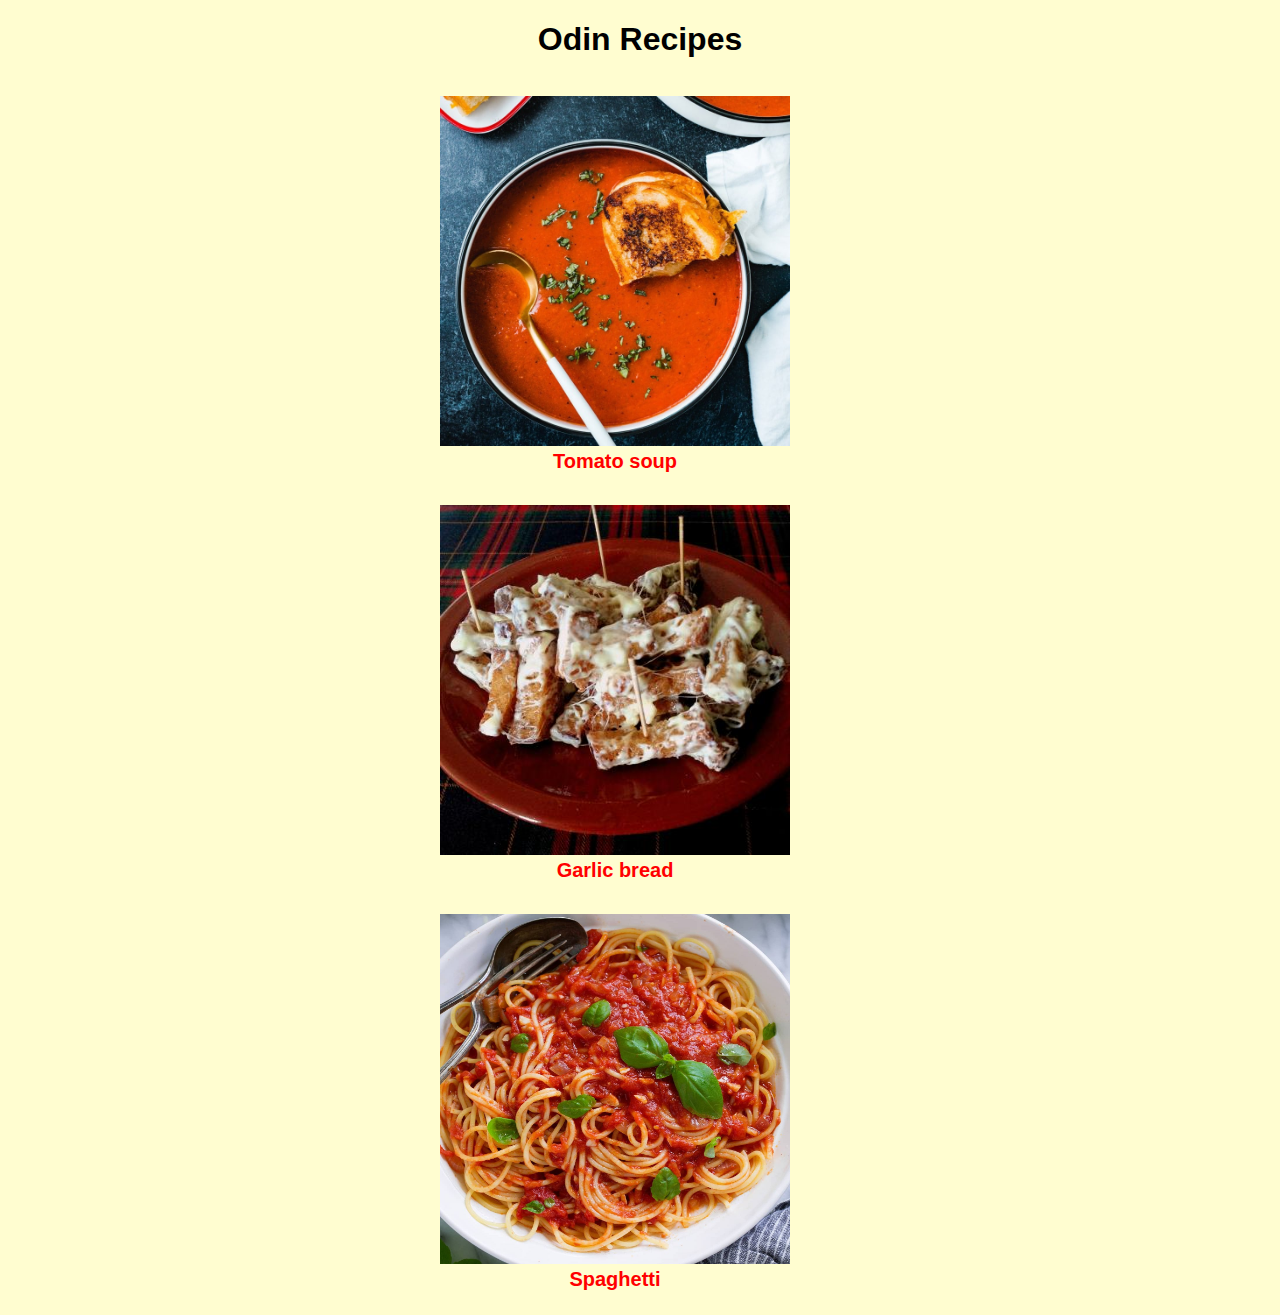
<file: index.html>
<!DOCTYPE html>
<html lang="en">
<head>
    <meta charset="utf-8">
    <title>Recipes</title>
    <link rel="stylesheet" href="./style.css">
</head>
<body>
    <h1 class="text-center-aligned">Odin Recipes</h1>
    </div>   
    <a href="./recipes/tomato-soup.html">
        <figure>
            <img src="./img/tomato-soup.jpg" alt="A serving of tomato soup with basil and white bread">
            <figcaption>Tomato soup</figcaption>
        </figure>
    </a>
    <a href="./recipes/garlic-bread.html">
        <figure>
            <img src="./img/garlic-bread.jpg" alt="A serving of garlic bread with cheese and mayo sauce">
            <figcaption>Garlic bread</figcaption>
        </figure>
    </a>
    <a href="./recipes/spaghetti.html">
        <figure>
            <img src="./img/marinara-sauce.jpg" alt="A serving of spaghetti with marinara sauce">
            <figcaption>Spaghetti</figcaption>
        </figure>
    </a>
</body>
</html>
</file>
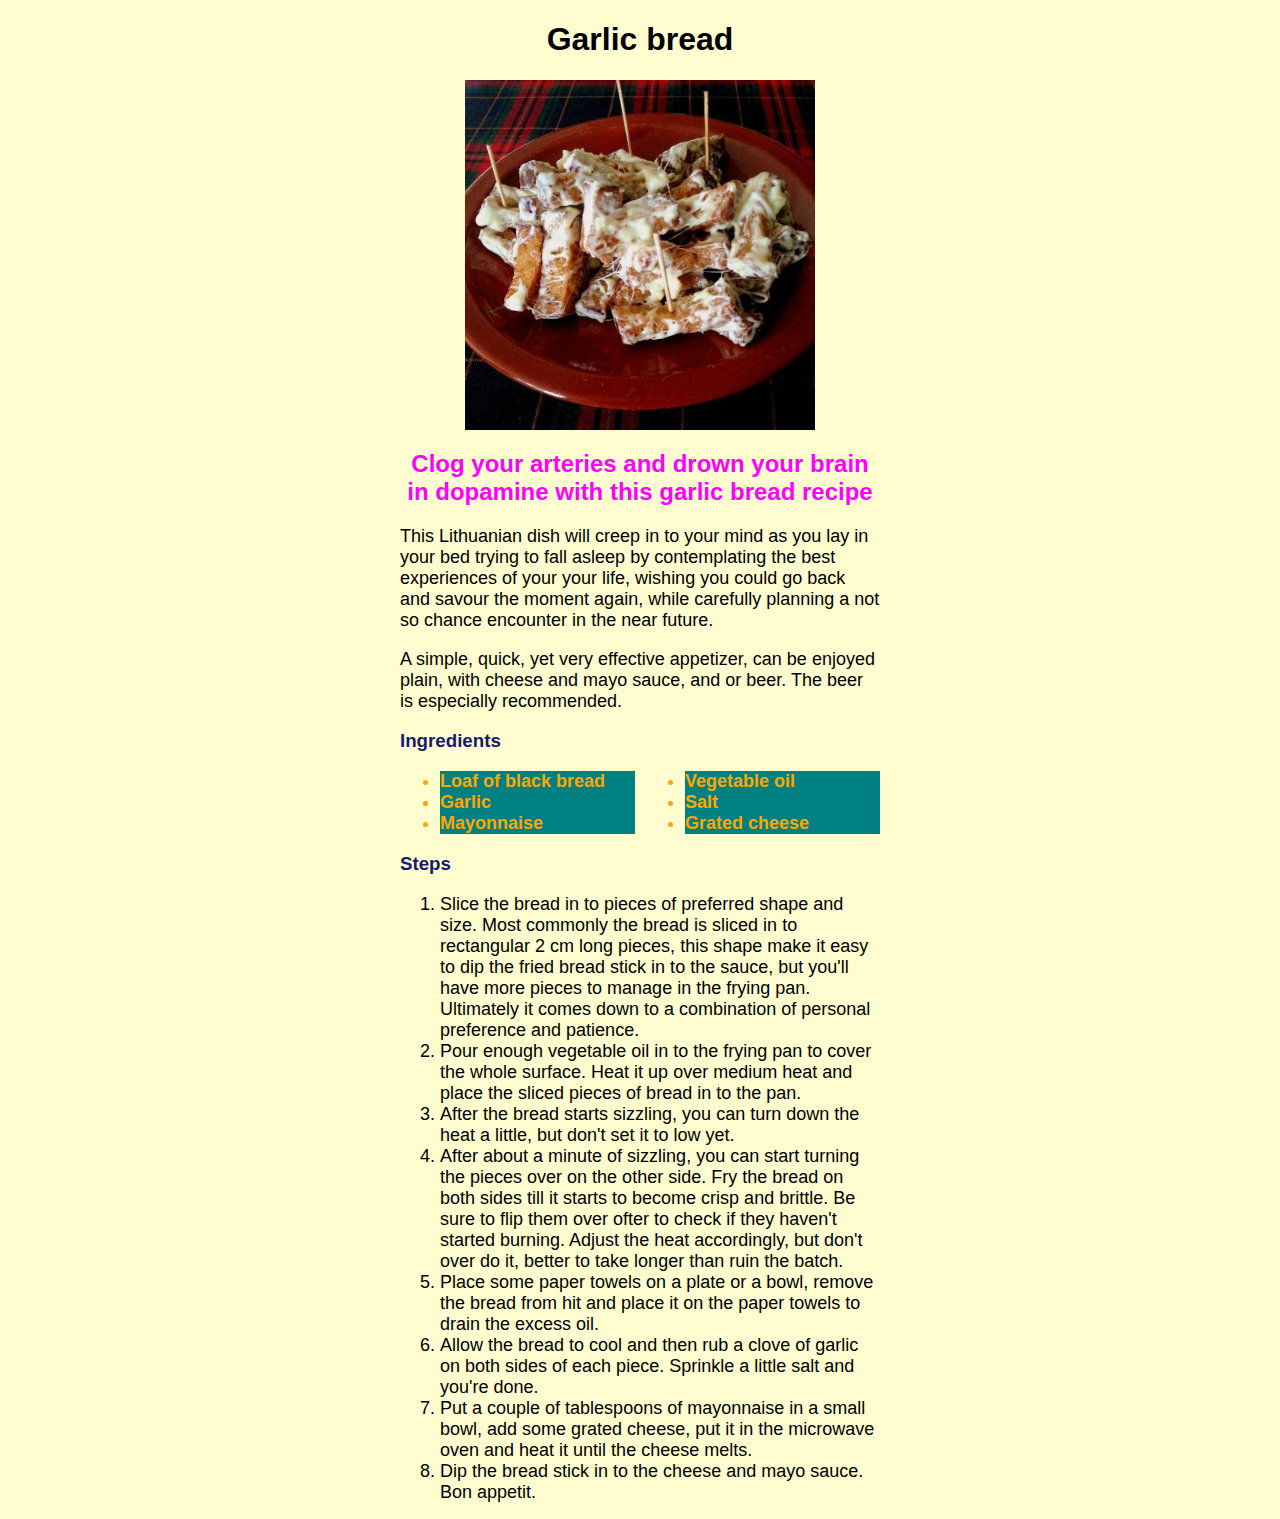
<file: recipes/garlic-bread.html>
<!DOCTYPE html>
<html lang="en">
    <head>
        <meta charset="utf-8">
        <title>Garlic bread</title>
        <link rel="stylesheet" href="../style.css">
    </head>
    <body>
        <h1 class="text-center-aligned">Garlic bread</h1>
        <img src="../img/garlic-bread.jpg" alt="A serving of garlic bread with cheese and mayo sauce" class="img-center">
        <h2 class="text-center-aligned">Clog your arteries and drown your brain in dopamine with this garlic bread recipe</h2>
        <p>This Lithuanian dish will creep in to your mind as you lay in your bed trying to fall asleep by contemplating the best experiences of your your life, wishing you could go back and savour the moment again, while carefully planning a not so chance encounter in the near future.</p>
        <p>A simple, quick, yet very effective appetizer, can be enjoyed plain, with cheese and mayo sauce, and or beer. The beer is especially recommended.</p>
        <h3>Ingredients</h3>
        <div class="container">
            <ul class="columns-ul">
                <li>Loaf of black bread</li>
                <li>Garlic</li>
                <li>Mayonnaise</li>
                <li>Vegetable oil</li>
                <li>Salt</li>
                <li>Grated cheese</li>
            </ul>
        </div>
        <h3>Steps</h3>
        <ol>
            <li>Slice the bread in to pieces of preferred shape and size. Most commonly the bread is sliced in to rectangular 2 cm long pieces, this shape make it easy to dip the fried bread stick in to the sauce, but you'll have more pieces to manage in the frying pan. Ultimately it comes down to a combination of personal preference and patience.</li>
            <li>Pour enough vegetable oil in to the frying pan to cover the whole surface. Heat it up over medium heat and place the sliced pieces of bread in to the pan.</li>
            <li>After the bread starts sizzling, you can turn down the heat a little, but don't set it to low yet.</li>
            <li>After about a minute of sizzling, you can start turning the pieces over on the other side. Fry the bread on both sides till it starts to become crisp and brittle. Be sure to flip them over ofter to check if they haven't started burning. Adjust the heat accordingly, but don't over do it, better to take longer than ruin the batch.</li>
            <li>Place some paper towels on a plate or a bowl, remove the bread from hit and place it on the paper towels to drain the excess oil.</li>
            <li>Allow the bread to cool and then rub a clove of garlic on both sides of each piece. Sprinkle a little salt and you're done.</li>
            <li>Put a couple of tablespoons of mayonnaise in a small bowl, add some grated cheese, put it in the microwave oven and heat it until the cheese melts.</li>
            <li>Dip the bread stick in to the cheese and mayo sauce. Bon appetit.</li>
        </ol>
    </body>
</html>
</file>
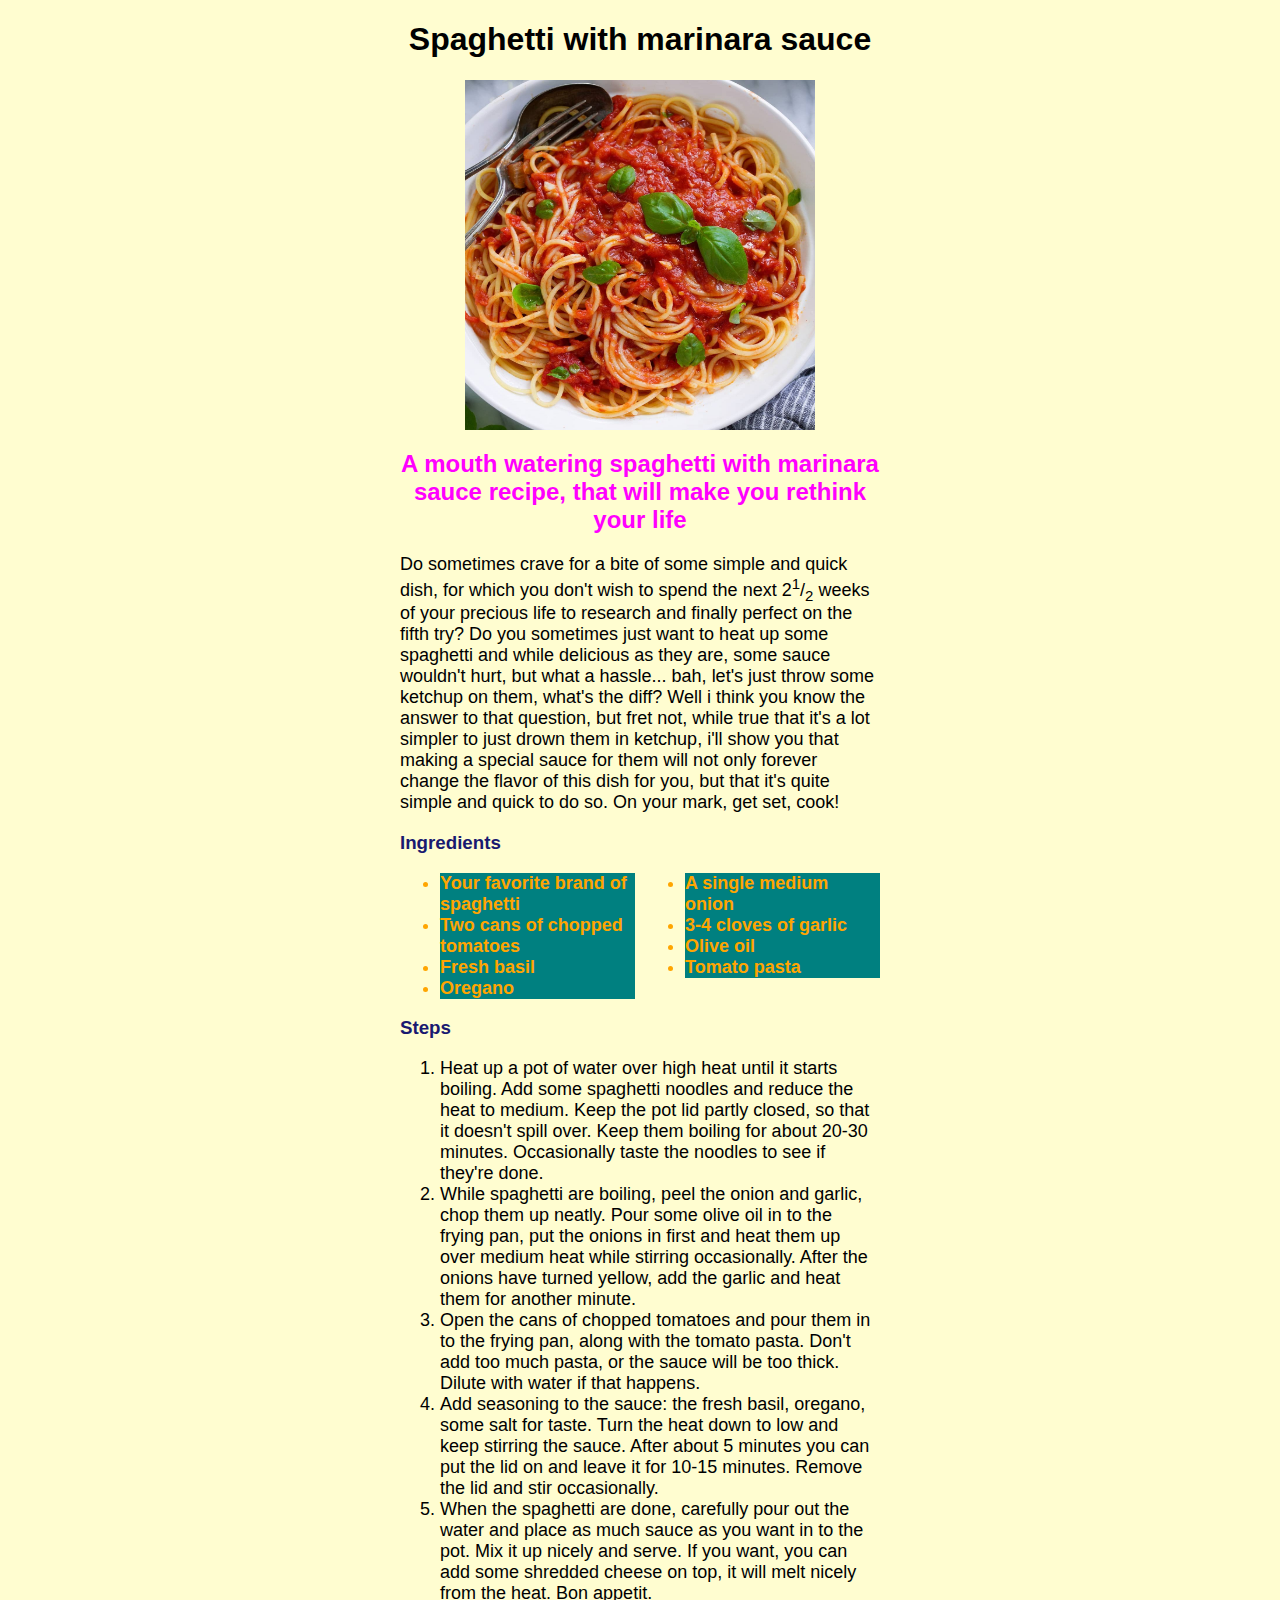
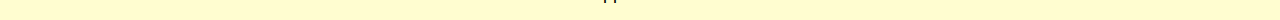
<file: recipes/spaghetti.html>
<!DOCTYPE html>
<html lang="en">
    <head>
        <meta charset="utf-8">
        <title>Spaghetti</title>
        <link rel="stylesheet" href="../style.css">
    </head>
    <body>
        <h1 class="text-center-aligned">Spaghetti with marinara sauce</h1>
        <img src="../img/marinara-sauce.jpg" alt="A serving of spaghetti with marinara sauce" class="img-center">
        <h2 class="text-center-aligned">A mouth watering spaghetti with marinara sauce recipe, that will make you rethink your life</h2>
        <p>Do sometimes crave for a bite of some simple and quick dish, for which you don't wish to spend the next 2<sup>1</sup>/<sub>2</sub> weeks of your precious life to research and finally perfect on the fifth try? Do you sometimes just want to heat up some spaghetti and while delicious as they are, some sauce wouldn't hurt, but what a hassle... bah, let's just throw some ketchup on them, what's the diff? Well i think you know the answer to that question, but fret not, while true that it's a lot simpler to just drown them in ketchup, i'll show you that making a special sauce for them will not only forever change the flavor of this dish for you, but that it's quite simple and quick to do so. On your mark, get set, cook!</p>
        <h3>Ingredients</h3>
        <div class="container">
            <ul class="columns-ul">
                <li>Your favorite brand of spaghetti</li>
                <li>Two cans of chopped tomatoes</li>
                <li>Fresh basil</li>
                <li>Oregano</li>
                <li>A single medium onion</li>
                <li>3-4 cloves of garlic</li>
                <li>Olive oil</li>
                <li>Tomato pasta</li>
            </ul>
        </div>
        <h3>Steps</h3>
        <ol>
            <li>Heat up a pot of water over high heat until it starts boiling. Add some spaghetti noodles and reduce the heat to medium. Keep the pot lid partly closed, so that it doesn't spill over. Keep them boiling for about 20-30 minutes. Occasionally taste the noodles to see if they're done.</li>
            <li>While spaghetti are boiling, peel the onion and garlic, chop them up neatly. Pour some olive oil in to the frying pan, put the onions in first and heat them up over medium heat while stirring occasionally. After the onions have turned yellow, add the garlic and heat them for another minute.</li>
            <li>Open the cans of chopped tomatoes and pour them in to the frying pan, along with the tomato pasta. Don't add too much pasta, or the sauce will be too thick. Dilute with water if that happens.</li>
            <li>Add seasoning to the sauce: the fresh basil, oregano, some salt for taste. Turn the heat down to low and keep stirring the sauce. After about 5 minutes you can put the lid on and leave it for 10-15 minutes. Remove the lid and stir occasionally.</li>
            <li>When the spaghetti are done, carefully pour out the water and place as much sauce as you want in to the pot. Mix it up nicely and serve. If you want, you can add some shredded cheese on top, it will melt nicely from the heat. Bon appetit.</li>
        </ol>
    </body>
</html>
</file>
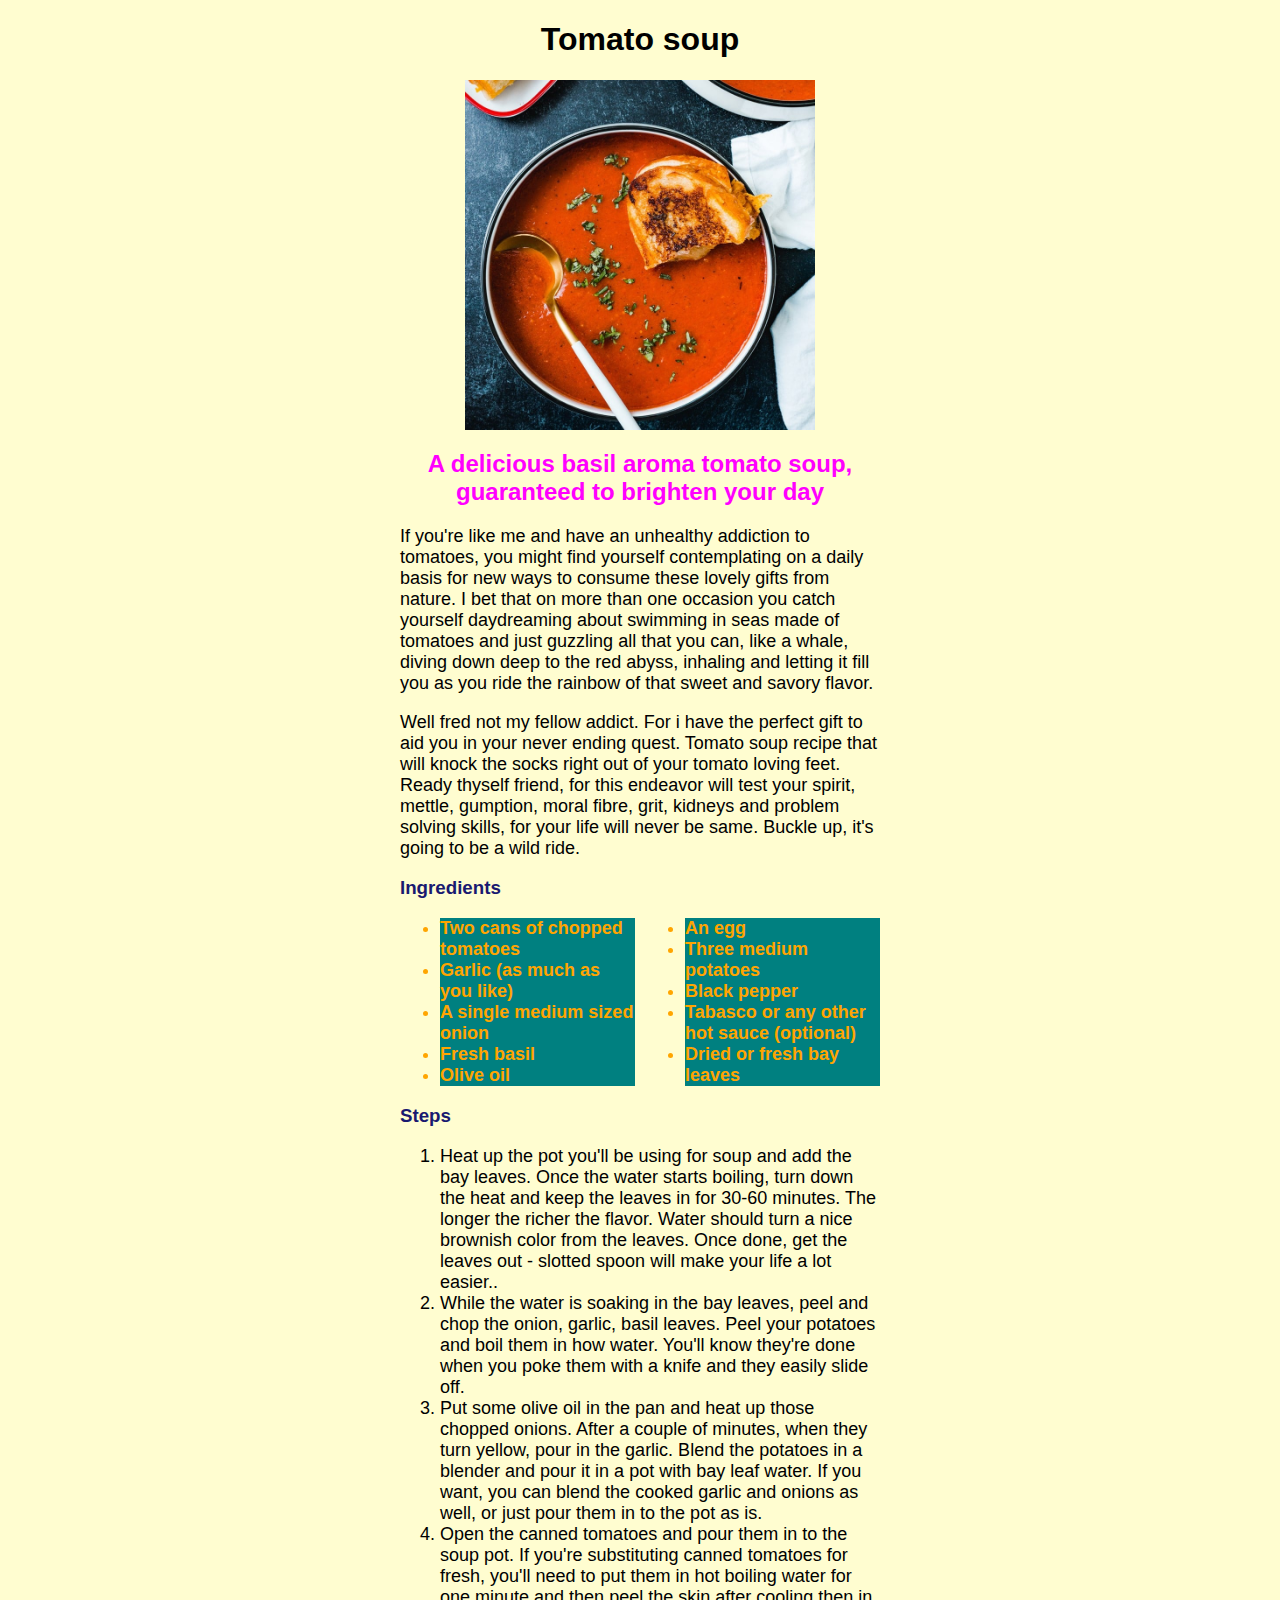
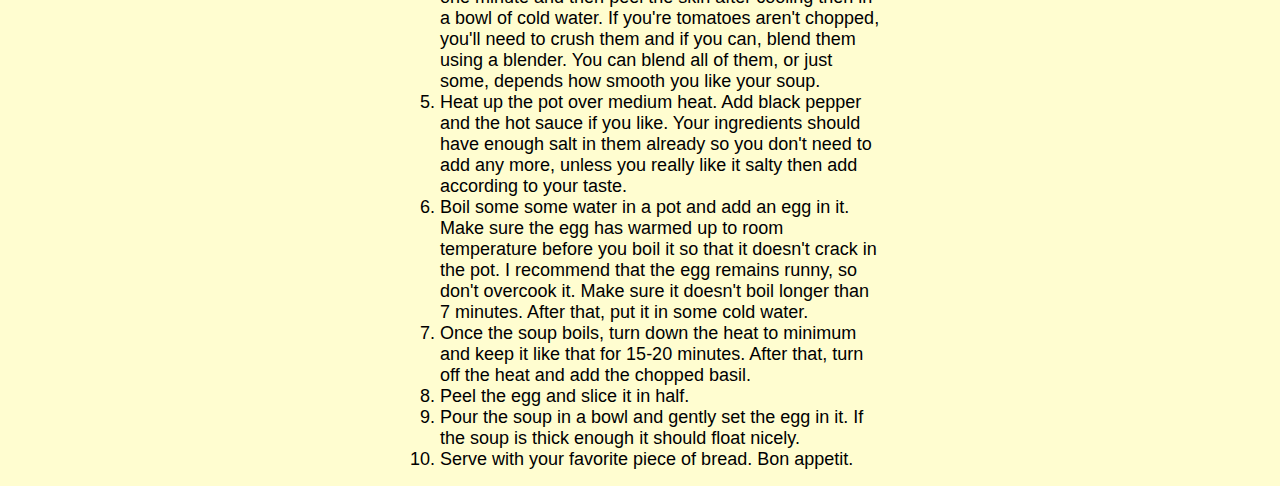
<file: recipes/tomato-soup.html>
<!DOCTYPE html>
<html lang="en">
    <head>
        <meta charset="utf-8">
        <title>Tomato soup</title>
        <link rel="stylesheet" href="../style.css">
    </head>
    <body>
        <h1 class="text-center-aligned">Tomato soup</h1>
        <img src="../img/tomato-soup.jpg" alt="A serving of tomato soup with basil and white bread" class="img-center">
        <h2 class="text-center-aligned">A delicious basil aroma tomato soup, guaranteed to brighten your day</h2>
        <p>If you're like me and have an unhealthy addiction to tomatoes, you might find yourself contemplating on a daily basis for new ways to consume these lovely gifts from nature. I bet that on more than one occasion you catch yourself daydreaming about swimming in seas made of tomatoes and just guzzling all that you can, like a whale, diving down deep to the red abyss, inhaling and letting it fill you as you ride the rainbow of that sweet and savory flavor.</p>
        <p>Well fred not my fellow addict. For i have the perfect gift to aid you in your never ending quest. Tomato soup recipe that will knock the socks right out of your tomato loving feet. Ready thyself friend, for this endeavor will test your spirit, mettle, gumption, moral fibre, grit, kidneys and problem solving skills, for your life will never be same. Buckle up, it's going to be a wild ride.</p>
        <h3>Ingredients</h3>
        <div class="container">
            <ul class="columns-ul">
                <li>Two cans of chopped tomatoes</li>
                <li>Garlic (as much as you like)</li>
                <li>A single medium sized onion</li>
                <li>Fresh basil</li>
                <li>Olive oil</li>
                <li>An egg</li>
                <li>Three medium potatoes</li>
                <li>Black pepper</li>
                <li>Tabasco or any other hot sauce (optional)</li>
                <li>Dried or fresh bay leaves</li>
            </ul>
        </div>
        <h3>Steps</h3>
        <ol>
            <li>Heat up the pot you'll be using for soup and add the bay leaves. Once the water starts boiling, turn down the heat and keep the leaves in for 30-60 minutes. The longer the richer the flavor. Water should turn a nice brownish color from the leaves. Once done, get the leaves out - slotted spoon will make your life a lot easier..</li>
            <li>While the water is soaking in the bay leaves, peel and chop the onion, garlic, basil leaves. Peel your potatoes and boil them in how water. You'll know they're done when you poke them with a knife and they easily slide off.</li>
            <li>Put some olive oil in the pan and heat up those chopped onions. After a couple of minutes, when they turn yellow, pour in the garlic. Blend the potatoes in a blender and pour it in a pot with bay leaf water. If you want, you can blend the cooked garlic and onions as well, or just pour them in to the pot as is.</li>
            <li>Open the canned tomatoes and pour them in to the soup pot. If you're substituting canned tomatoes for fresh, you'll need to put them in hot boiling water for one minute and then peel the skin after cooling then in a bowl of cold water. If you're tomatoes aren't chopped, you'll need to crush them and if you can, blend them using a blender. You can blend all of them, or just some, depends how smooth you like your soup.</li>
            <li>Heat up the pot over medium heat. Add black pepper and the hot sauce if you like. Your ingredients should have enough salt in them already so you don't need to add any more, unless you really like it salty then add according to your taste.</li>
            <li>Boil some some water in a pot and add an egg in it. Make sure the egg has warmed up to room temperature before you boil it so that it doesn't crack in the pot. I recommend that the egg remains runny, so don't overcook it. Make sure it doesn't boil longer than 7 minutes. After that, put it in some cold water.</li>
            <li>Once the soup boils, turn down the heat to minimum and keep it like that for 15-20 minutes. After that, turn off the heat and add the chopped basil.</li>
            <li>Peel the egg and slice it in half.</li>
            <li>Pour the soup in a bowl and gently set the egg in it. If the soup is thick enough it should float nicely.</li>
            <li>Serve with your favorite piece of bread. Bon appetit. </li>
        </ol>
    </body>
</html>
</file>
<file: style.css>
body {
    background-color: #fffdd0;
    font-family: Helvetica, Verdana, "DejaVu Sans", sans-serif;
    margin-left: 400px;
    margin-right: 400px;
}

h2 {
    color: magenta;
}

h3 {
    color: midnightblue;
}

.text-center-aligned, figcaption {
    text-align: center;
}

.center-aligned-ul {
    display: inline-block;
    text-align: left;
}

.columns-ul {
    column-count: 2;
    column-gap: 50px;
}

img {
    height: 350px;
    width: 350px;
}

.img-center {
    display: block;
    margin-left: auto;
    margin-right: auto;
}

p, li {
    font-size: 18px;
}

.container ul li{
    background-color: teal;
    color: orange;
    font-weight: 900;
}

figure {
    display: inline-block;
    margin-right: -30px;
}

figcaption {
    color: red;
    font-size: 20px;
    font-weight: bold;
}
</file>
